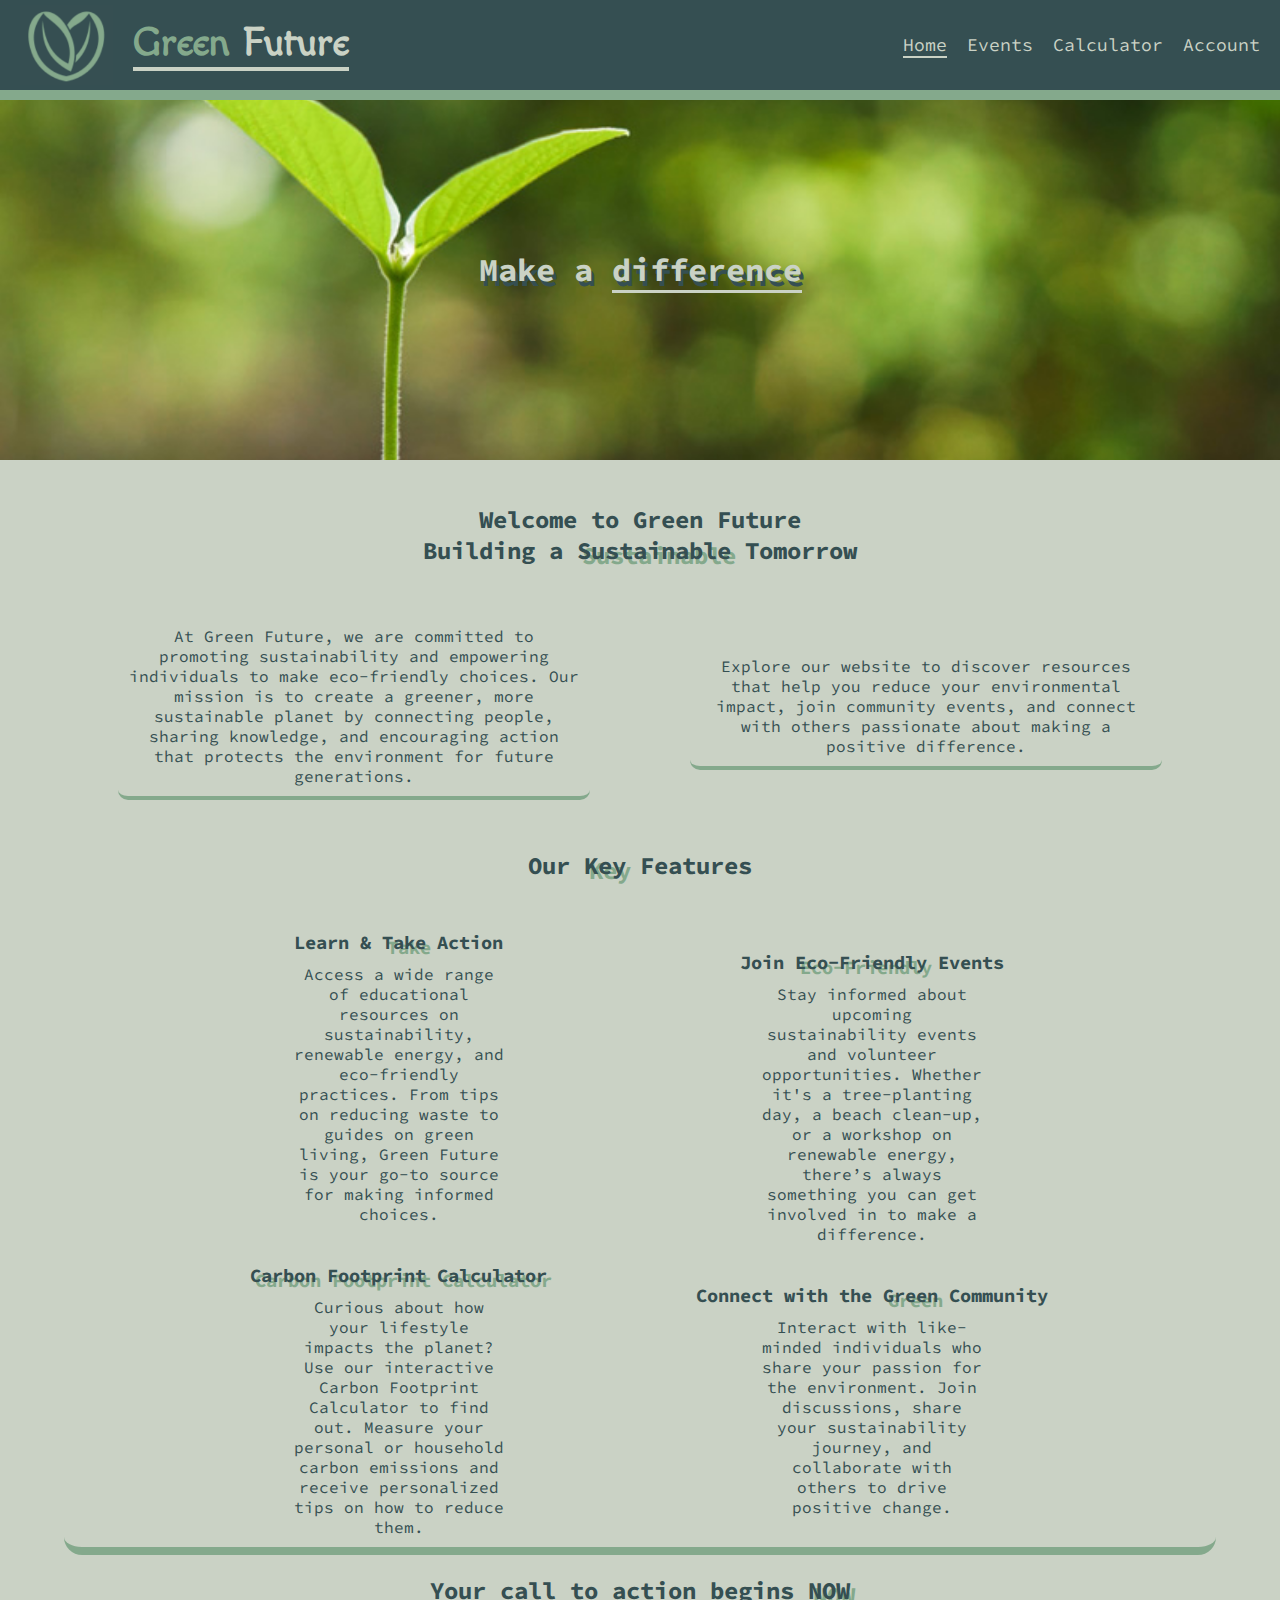
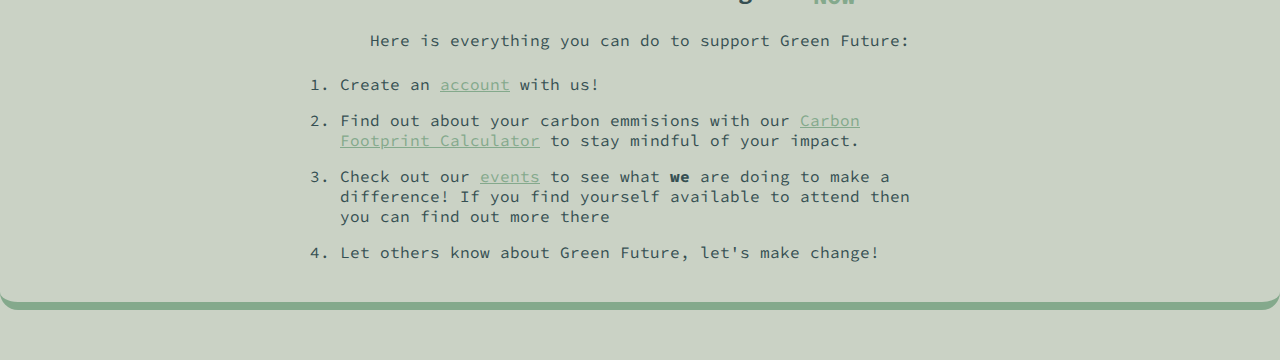
<file: index.html>
<!doctype html>
<html lang="en">
  <head>
    <meta charset="UTF-8" />
    <meta name="viewport" content="width=device-width, initial-scale=1.0" />
    <title>Green Future 🌎</title>
    <link rel="stylesheet" href="./styles/main.css" />
    <link rel="stylesheet" href="./styles/index.css" />
  </head>

  <body>
    <header>
      <div class="flex-me">
        <img src="./images/logo.png" alt="Green Future Logo" id="logo" />
        <h1 id="title"><span>Green</span> Future</h1>
      </div>
      <ul>
        <a class="nav-link" id="current-page" href="#">
          <li>Home</li>
        </a>
        <a class="nav-link" href="./pages/events.php">
          <li>Events</li>
        </a>
        <a class="nav-link" href="./pages/calc.php">
          <li>Calculator</li>
        </a>
        <a class="nav-link" href="./pages/sign-in.php">
          <li>Account</li>
        </a>
      </ul>
    </header>
    <main>
      <section id="overlay">
        <img src="./images/home-image.jpg" alt="Home Image" />
        <h1>Make a <span>difference</span></h1>
      </section>
      <section id="intro" class="flex-me">
        <div>
          <h2>Welcome to Green Future</h2>
          <h2>
            Building a
            <span class="shadow">Sustainable</span> Tomorrow
          </h2>
        </div>
        <div id="intro-text" class="flex-me">
          <p>
            At Green Future, we are committed to promoting sustainability and
            empowering individuals to make eco-friendly choices. Our mission is
            to create a greener, more sustainable planet by connecting people,
            sharing knowledge, and encouraging action that protects the
            environment for future generations.
          </p>
          <p>
            Explore our website to discover resources that help you reduce your
            environmental impact, join community events, and connect with others
            passionate about making a positive difference.
          </p>
        </div>
      </section>
      <section id="key-features" class="flex-me">
        <h2>Our <span class="shadow">Key</span> Features</h2>
        <ul class="flex-me">
          <div class="list flex-me">
            <li>
              <h3>
                Learn &
                <span class="shadow">Take</span> Action
              </h3>
              <p>
                Access a wide range of educational resources on sustainability,
                renewable energy, and eco-friendly practices. From tips on
                reducing waste to guides on green living, Green Future is your
                go-to source for making informed choices.
              </p>
            </li>
            <li>
              <h3>
                <span class="shadow">Carbon Footprint Calculator</span>
              </h3>
              <p>
                Curious about how your lifestyle impacts the planet? Use our
                interactive Carbon Footprint Calculator to find out. Measure
                your personal or household carbon emissions and receive
                personalized tips on how to reduce them.
              </p>
            </li>
          </div>

          <div class="list flex-me">
            <li>
              <h3>
                Join
                <span class="shadow">Eco-Friendly</span> Events
              </h3>
              <p>
                Stay informed about upcoming sustainability events and volunteer
                opportunities. Whether it's a tree-planting day, a beach
                clean-up, or a workshop on renewable energy, there’s always
                something you can get involved in to make a difference.
              </p>
            </li>
            <li>
              <h3>
                Connect with the
                <span class="shadow">Green</span> Community
              </h3>
              <p>
                Interact with like-minded individuals who share your passion for
                the environment. Join discussions, share your sustainability
                journey, and collaborate with others to drive positive change.
              </p>
            </li>
          </div>
        </ul>
      </section>
      <section id="call-to-action">
        <h2>Your call to action begins <span class="shadow">NOW</span></h2>
        <p>Here is everything you can do to support Green Future:</p>
        <ol>
          <li>
            Create an
            <a href="./pages/sign-in.php">account</a> with us!
          </li>
          <li>
            Find out about your carbon emmisions with our
            <a href="./pages/calc.php">Carbon Footprint Calculator</a>
            to stay mindful of your impact.
          </li>
          <li>
            Check out our
            <a href="./pages/events.php">events</a> to see what
            <strong>we</strong> are doing to make a difference! If you find
            yourself available to attend then you can find out more there
          </li>
          <li>Let others know about Green Future, let's make change!</li>
        </ol>
      </section>
    </main>
    <footer></footer>
  </body>
</html>
</file>
<file: styles/main.css>
@import url("https://fonts.googleapis.com/css2?family=Macondo&display=swap");
@import url("https://fonts.googleapis.com/css2?family=Source+Code+Pro:ital,wght@0,200..900;1,200..900&display=swap");

* {
  box-sizing: border-box;
  margin: 0;
  padding: 0;
  font-family: "Source Code Pro", monospace;
}

.flex-me {
  display: flex;
  align-items: center;
  justify-content: center;
}

body {
  background-color: #cad2c5;
}

.hide-me {
  display: none !important;
  font-size: 0 !important;
  color: transparent !important;
}

a {
  color: #84a98c;
  transition: all 0.3s;
}

a:active {
  color: #2f3e46;
}

a:hover {
  color: #52796f;
  transition: all 0.3s;
}

/* Nav Bar */

header {
  width: 100%;
  height: 100px;
  display: flex;
  justify-content: space-between;
  align-items: center;
  background-color: #354f52;
  padding: 5px 20px;
  border-bottom: 10px solid #84a98c;
  color: #cad2c5;
  position: fixed;
  top: 0;
  z-index: 69;
}

#logo {
  height: 80px;
}

header > div {
  gap: 20px;
}

header > ul {
  display: flex;
  gap: 20px;
}

.nav-link {
  list-style: none;
  font-size: 18px;
  cursor: pointer;
  color: #cad2c5 !important;
  transition: all 0.3s;
}

header > ul > a {
  text-decoration: none;
  color: inherit;
}

#title {
  font-family: "Macondo", sans-serif;
  font-size: 40px;
  border-bottom: 4px solid #cad2c5;
}

#title > span {
  color: #84a98c;
  font-family: "Macondo", sans-serif;
}

#current-page,
.nav-link:hover {
  border-bottom: 2px solid #cad2c5;
  transition: all 0.3s;
}

.nav-link:active {
  color: #84a98c !important;
  border-color: #84a98c;
  transition: all 0.3s;
}

@media screen and (max-width: 800px) {
  header {
    min-height: 80px;
    padding: 0px 0px;
    font-size: 16px;
    border-bottom: 5px solid #84a98c;
    gap: 10px;
    flex-direction: column;
    justify-content: center;
    justify-content: space-between;
  }
  #logo {
    height: 60px;
  }
  header > ul {
    width: 100%;
    justify-content: center;
    gap: 0;
    background-color: #84a98c;
    align-items: center;
  }
  #title {
    font-size: 30px;
  }
  .nav-link {
    display: none;
    width: 100%;
    font-size: 14px;
    padding: 4px;
    height: 100%;
    width: 100%;
    flex: 1;
    display: flex;
    text-align: left;
    justify-content: center;
    align-items: center;
    color: #354f52 !important;
  }
  #current-page,
  .nav-link:hover {
    background-color: #354f52;
    color: #84a98c !important;
    border: none;
  }
}

/* absoloute positioning */

main {
  margin-top: 100px;
}

/* main */

main {
  display: flex;
  flex-direction: column;
  align-items: center;
  width: 100%;
  padding: 0 0 50px 0;
  color: #354f52;
  text-align: center;
  gap: 20px;
}

.shadow {
  text-shadow: #84a98c 5px 5px 0;
}
</file>
<file: styles/index.css>
#overlay > img {
  width: 100vw;
  height: 40vh;
  object-fit: cover;
}

#overlay > h1 {
  position: absolute;
  top: 30%;
  left: 50%;
  transform: translate(-50%, -50%);
  font-size: 32px;
  width: 70vw;
  text-align: center;
  color: #cad2c5;
  cursor: default;
  text-shadow: #354f52 3px 5px 0;
}

#overlay > h1 > span {
  border-bottom: 3px solid #cad2c5;
  font-weight: bold;
}

#intro {
  flex-direction: column;
  gap: 50px;
  padding: 20px 50px;
}

#intro-text {
  gap: 100px;
}

#intro-text > p {
  width: 40%;
  border-bottom: 4px solid #84a98c;
  padding: 10px;
  border-radius: 10px;
}

@media screen and (max-width: 800px) {
  #intro {
    gap: 30px;
  }
  #intro-text > p {
    width: 100%;
  }
  #intro-text {
    flex-direction: column;
    gap: 40px;
  }
}

#key-features {
  flex-direction: column;
  padding: 10px;
  gap: 50px;
  border-bottom: 8px solid #84a98c;
  border-radius: 18px;
  width: 90%;
}

#key-features > ul {
  gap: 40px;
  width: 80%;
}

.list {
  flex-direction: column;
  gap: 40px;
  list-style: none;
}

.list > li {
  list-style: none;
  display: flex;
  flex-direction: column;
  align-items: center;
  gap: 10px;
}

.list > li > p {
  width: 50%;
  text-align: center;
}

@media screen and (max-width: 800px) {
  #key-features > ul {
    flex-direction: column;
    width: 100%;
  }
  .list > li > p {
    width: 100%;
  }
}

#call-to-action {
  padding: 0 40px 40px;
  display: flex;
  flex-direction: column;
  align-items: center;
  border-bottom: 8px solid #84a98c;
  border-radius: 18px;
  gap: 24px;
}

ol {
  text-align: left;
  width: 50%;
  display: flex;
  flex-direction: column;
  gap: 16px;
}
</file>
